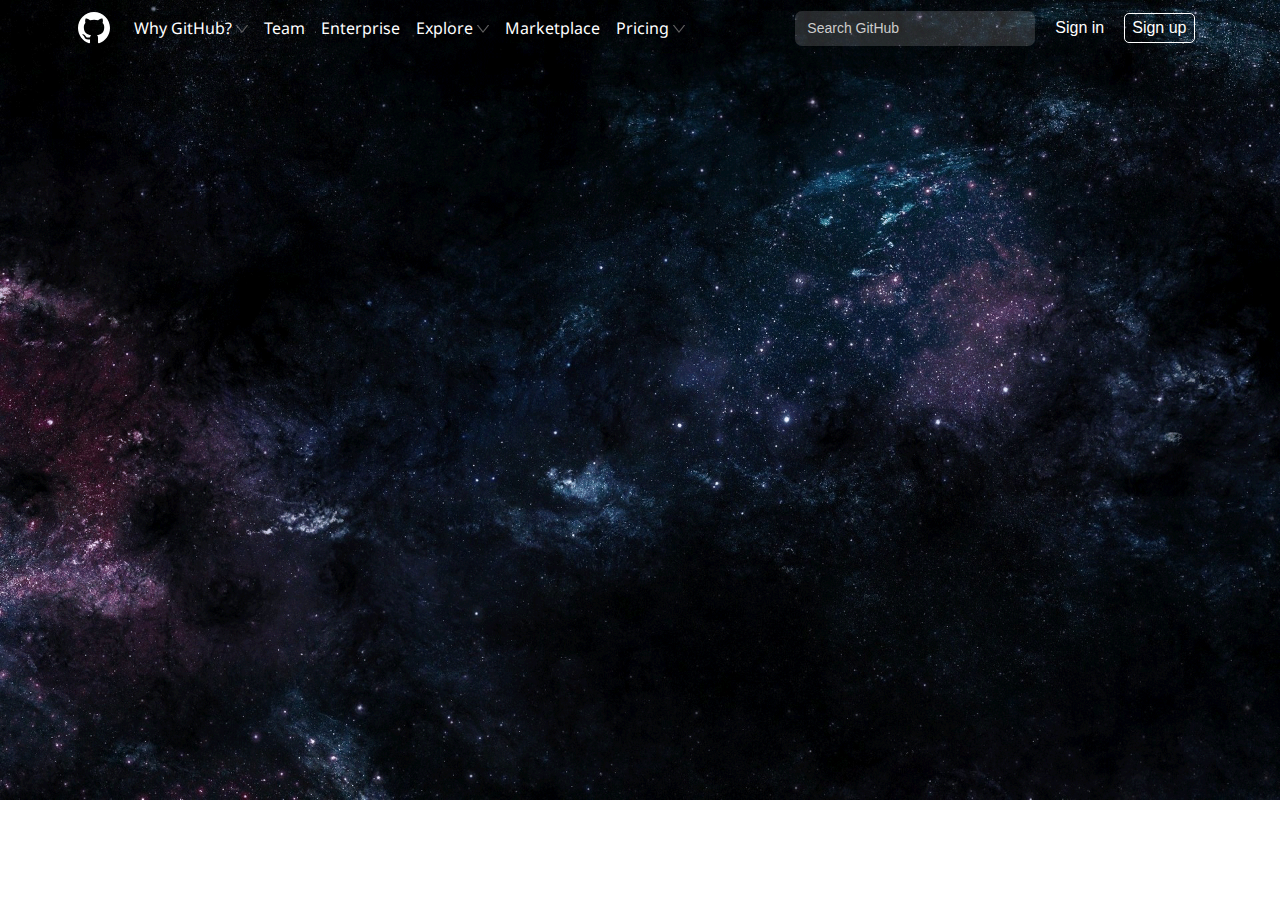
<file: 1st-week-task/index.html>
<!DOCTYPE html>
<html lang="en">

<head>
    <meta charset="UTF-8">
    <meta http-equiv="X-UA-Compatible" content="IE=edge">
    <meta name="viewport" content="width=device-width, initial-scale=1.0">

    <!-- favicon - standard html -->
    <link rel="shortcut icon" href="assets/icon/Git.ico">

    <!-- Apple Devices Favicons/Icons -->
    <link rel="apple-touch-icon" href="assets/icon/git.png">
    <link rel="apple-touch-icon" sizes="57x57" href="assets/icon/git_57x57.png">
    <link rel="apple-touch-icon" sizes="72x72" href="assets/icon/git_72x72.png">
    <link rel="apple-touch-icon" sizes="114x114" href="assets/icon/git_114x114.png">
    <link rel="apple-touch-icon" sizes="144x144" href="assets/icon/git_144x144.png">

    <!-- Open Graph -->
    <meta property="og:type" content="website">
    <meta property="og:site_name" content="GitHub">
    <meta property="og:title" content="Build software better, together">
    <meta property="og:description"
          content="GitHub clone coding / GitHub is where people build software. More than 31 million people use GitHub to discover, fork, and contribute to over 100 million projects.">
    <meta property="og:image" content="assets/icon/git.png">
    <meta property="og:url" content="https://github.com">
    <!-- Twitter Card-->
    <meta property="twitter:card" content="summary">
    <meta property="twitter:site" content="GitHub">
    <meta property="twitter:title" content="Build software better, together">
    <meta property="twitter:description"
          content="Where the world builds software">
    <meta property="twitter:image" content="assets/icon/git.png">
    <meta property="twitter:url" content="https://github.com">

    <title>GitHub</title>
    <meta name="author" content="MS">
    <meta name="description" content="Where the world builds software">
    
    <link rel="stylesheet" href="reset.css">
    <link href="https://fonts.googleapis.com/css2?family=Noto+Sans:wght@400;700&display=swap" rel="stylesheet">
    <link rel="stylesheet" href="styles.css">
</head>

<body>
    <header>

        <!-- 가운데 정렬 -->
        <div class="center">

            <!-- 왼쪽 네비 -->
            <nav>
                <!-- 로고 -->
                <a href="#" class="logo">GitHubLogo</a>
                <!-- 네비게이션 -->
                <ul>
                    <li>
                        <a href="#" class="bar">
                            Why GitHub?
                            <img src="assets/down-arrow-svgrepo-com.svg" alt="down-arrow" class="down-arrow"
                                width="12px">
                        </a>
                    </li>
                    <li>
                        <a href="#">
                            Team
                        </a>
                    </li>
                    <li>
                        <a href="#">
                            Enterprise
                        </a>
                    </li>
                    <li>
                        <a href="#" class="bar">
                            Explore
                            <img src="assets/down-arrow-svgrepo-com.svg" alt="down-arrow" class="down-arrow"
                                width="12px">
                        </a>
                    </li>
                    <li>
                        <a href="#">
                            Marketplace
                        </a>
                    </li>
                    <li>
                        <a href="#" class="bar">
                            Pricing
                            <img src="assets/down-arrow-svgrepo-com.svg" alt="down-arrow" class="down-arrow"
                                width="12px">
                        </a>
                    </li>
                </ul>
            </nav>

            <!-- 오른쪽 헤더 아이템 -->
            <div class="header-item">
                <!-- search bar -->
                <form action="" method="POST" class="search">
                    <input type="text" class="input--text" placeholder="Search GitHub" onfocus="this.placeholder = ''"
                        onblur="this.placeholder = 'Search GitHub'">
                    <button class="button-hidden" type="submit"></button>
                </form>
                <!-- login -->
                <button type="button" class="sign-in" onclick="location.href='https://github.com/login' ">Sign in</button>
                <button type="button" class="sign-up" onclick="location.href='https://github.com/login' ">Sign up</button>
            </div>
        </div>
    </header>
</body>

</html>
</file>
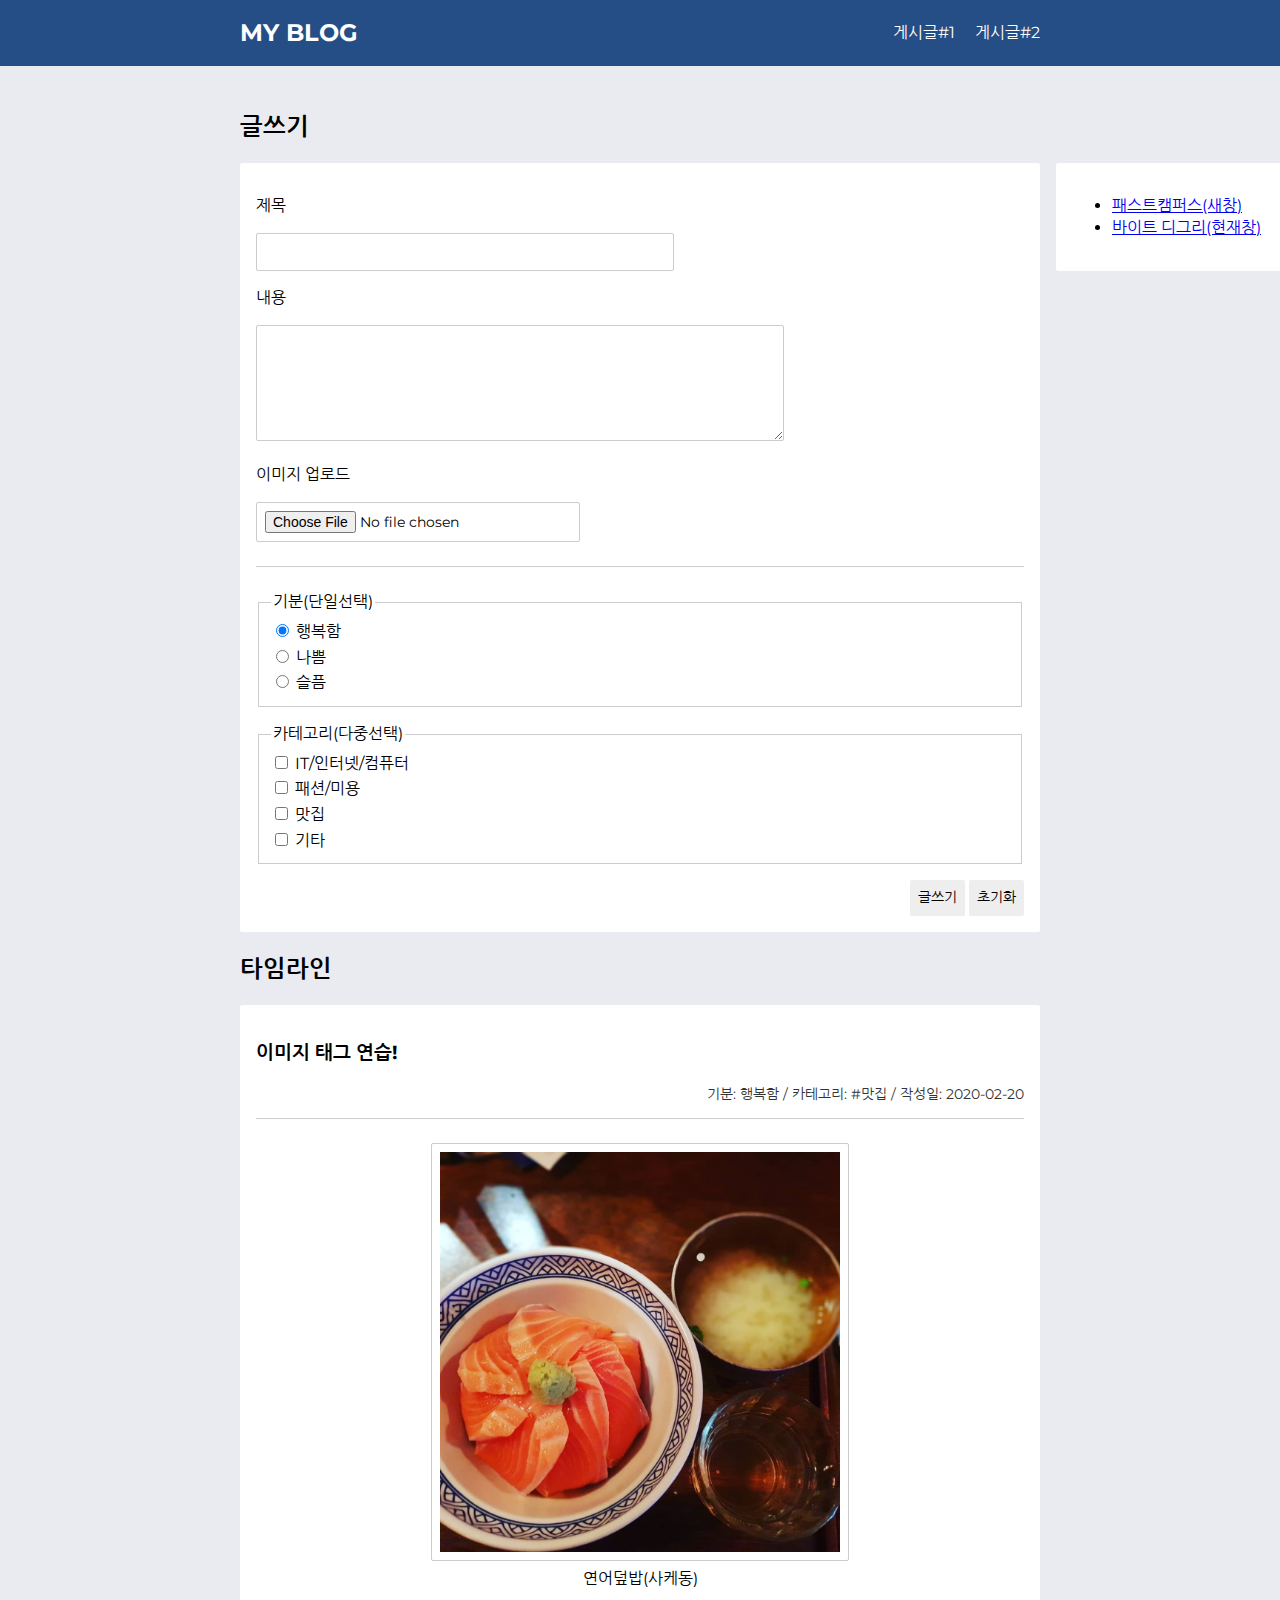
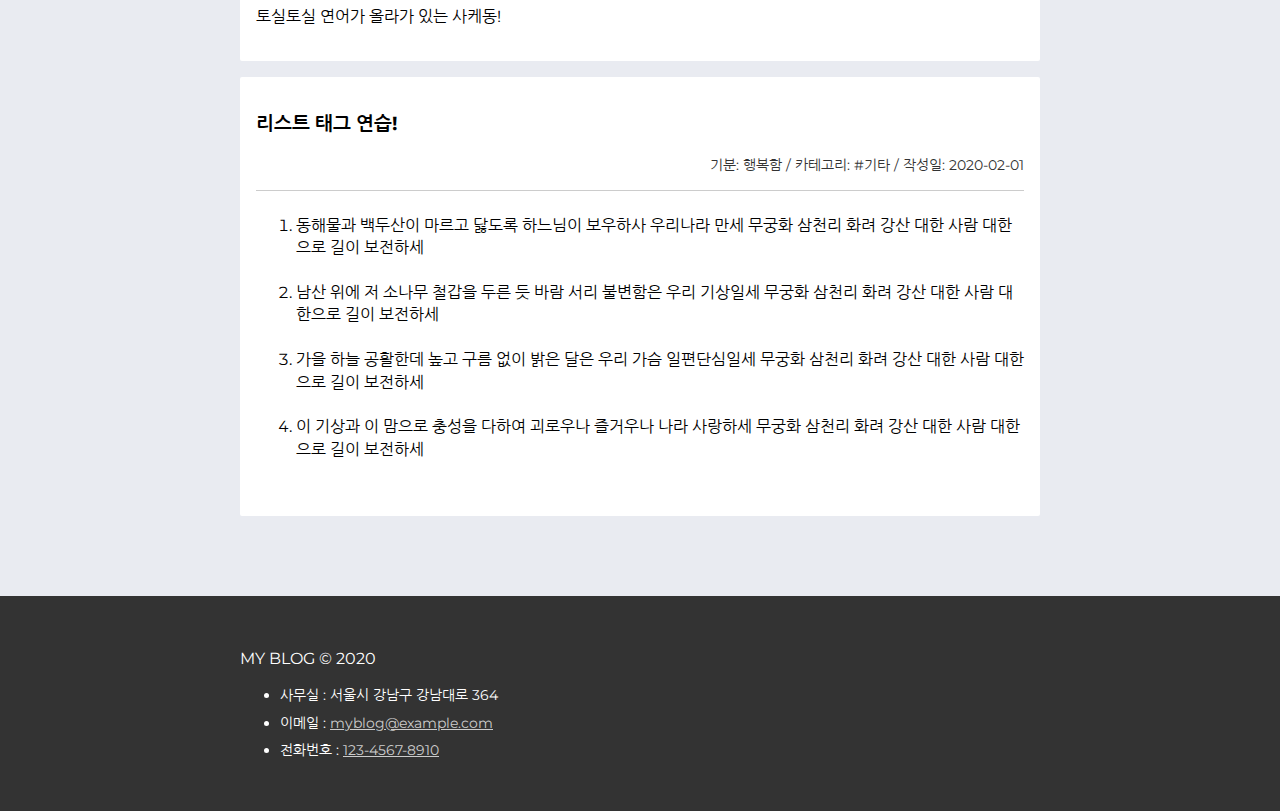
<file: week4/src/index.html>
<!DOCTYPE html>
<html lang="ko">
    <head>
        <meta charset="UTF-8" />
        <meta name="viewport" content="width=device-width, initial-scale=1.0" />
        <meta http-equiv="X-UA-Compatible" content="ie=edge" />
        <!-- 01. 기본경로 설정하기(이곳에 작성) -->
        <base href="./assets/">
        <link rel="stylesheet" href="./css/index.css" />
        <link
            href="https://fonts.googleapis.com/css?family=Montserrat|Nanum+Gothic&display=swap"
            rel="stylesheet"
        />
        <!-- 02. 브라우저 타이틀 표시하기(이곳에 작성) -->
        <title>MY BLOG</title>
        <script src="./js/main.js"></script>
    </head>
    <body>
        <!-- 헤더 -->
        <header class="header">
            <div class="container">
                <h1 class="logo-title">MY BLOG</h1>
                <nav>
                    <ul class="menu">
                        <li class="menu-item">
                            <a href="#card1"> 게시글#1</a>
                        </li>
                        <li class="menu-item">
                            <a href="#card2"> 게시글#2</a>
                        </li>
                    </ul>
                </nav>
            </div>
        </header>
        <!-- 본문 -->
        <main class="content">
            <!-- 글쓰기 영역 -->
            <section class="write">
                <header><h2 class="title">글쓰기</h2></header>
                <div class="container">
                    <form action="#">
                        <p>
                            <label>
                                제목<br />
                                <input type="text" name="subject" />
                            </label>
                        </p>
                        <p>
                            <label>
                                내용<br />
                                <textarea
                                    name="content"
                                    cols="55"
                                    rows="5"
                                ></textarea>
                            </label>
                        </p>
                        <p>
                            <label>
                                이미지 업로드<br />
                                <input
                                    name="image"
                                    type="file"
                                    accept="image/jpeg, image/jpg, image/png, image/gif"
                                />
                            </label>
                        </p>
                        <hr class="separator" />
                        <fieldset>
                            <legend>기분(단일선택)</legend>
                            <input
                                type="radio"
                                name="feeling"
                                value="Happy"
                                id="feeling:Happy"
                                checked
                            />
                            <label for="feeling:Happy">행복함</label><br />
                            <input
                                type="radio"
                                name="feeling"
                                value="Bad"
                                id="feeling:Bad"
                            />
                            <label for="feeling:Bad">나쁨</label><br />
                            <input
                                type="radio"
                                name="feeling"
                                value="Sad"
                                id="feeling:Sad"
                            />
                            <label for="feeling:Sad">슬픔</label><br />
                        </fieldset>
                        <fieldset>
                            <legend>카테고리(다중선택)</legend>
                            <input
                                type="checkbox"
                                name="category"
                                value="IT/Internet/Computer"
                                id="category:IT/Internet/Computer"
                            />
                            <label for="category:IT/Internet/Computer"
                                >IT/인터넷/컴퓨터 </label
                            ><br />
                            <input
                                type="checkbox"
                                name="category"
                                value="Fashion/Beauty"
                                id="category:Fashion/Beauty"
                            />
                            <label for="category:Fashion/Beauty"
                                >패션/미용 </label
                            ><br />
                            <input
                                type="checkbox"
                                name="category"
                                value="Delicious"
                                id="category:Delicious"
                            />
                            <label for="category:Delicious">맛집 </label><br />
                            <input
                                type="checkbox"
                                name="category"
                                value="ETC"
                                id="category:ETC"
                            />
                            <label for="category:ETC">기타 </label><br />
                        </fieldset>
                        <footer class="buttons">
                            <button type="submit">글쓰기</button>
                            <button type="reset">초기화</button>
                        </footer>
                    </form>
                </div>
            </section>
            <!-- 게시글 영역 -->
            <section class="timeline">
                <h2>타임라인</h2>
                <!-- 게시글 1번 -->
                <article class="item">
                    <header>
                        <h3>
                            <a id="card1">이미지 태그 연습!</a>
                        </h3>
                        <p class="meta">
                            기분: 행복함 / 카테고리: #맛집 / 작성일:
                            <time datetime="2020-02-20 12:00">2020-02-20</time>
                        </p>
                    </header>
                    <hr class="separator" />
                    <figure class="image">
                        <img
                            srcset="
                                ./images/image-sm.jpg  400w,
                                ./images/image-md.jpg  700w,
                                ./images/image-lg.jpg 1000w
                            "
                            sizes="(max-width: 500px) 444px,
                                   (max-width: 800px) 777px,
                                   1222px"
                            width="400"
                            src="assets/images/image-lg.jpg"
                            alt="연어덮밥(사케동)"
                        />
                        <figcaption>연어덮밥(사케동)</figcaption>
                    </figure>
                    <p>토실토실 연어가 올라가 있는 사케동!</p>
                </article>
                <!-- 게시글 2번 -->
                <article class="item">
                    <header>
                        <h3>
                            <a id="card2">리스트 태그 연습!</a>
                        </h3>
                        <p class="meta">
                            기분: 행복함 / 카테고리: #기타 / 작성일:
                            <time datetime="2020-02-10 10:00">2020-02-01</time>
                        </p>
                    </header>
                    <hr class="separator" />
                    <ol type="1">
                        <li>
                            동해물과 백두산이 마르고 닳도록 하느님이 보우하사
                            우리나라 만세 무궁화 삼천리 화려 강산 대한 사람
                            대한으로 길이 보전하세<br /><br />
                        </li>
                        <li>
                            남산 위에 저 소나무 철갑을 두른 듯 바람 서리
                            불변함은 우리 기상일세 무궁화 삼천리 화려 강산 대한
                            사람 대한으로 길이 보전하세<br /><br />
                        </li>
                        <li>
                            가을 하늘 공활한데 높고 구름 없이 밝은 달은 우리
                            가슴 일편단심일세 무궁화 삼천리 화려 강산 대한 사람
                            대한으로 길이 보전하세<br /><br />
                        </li>
                        <li>
                            이 기상과 이 맘으로 충성을 다하여 괴로우나 즐거우나
                            나라 사랑하세 무궁화 삼천리 화려 강산 대한 사람
                            대한으로 길이 보전하세<br /><br />
                        </li>
                    </ol>
                </article>
            </section>
            <!-- 우측 링크 영역 -->
            <aside class="links">
                <nav>
                    <ul>
                        <li>
                            <a href="https://www.fastcampus.co.kr"
                             target="_blank">
                                패스트캠퍼스(새창)
                            </a>
                        </li>
                        <li>
                            <a href="https://www.fastcampus.co.kr"
                             target="_self">
                                바이트 디그리(현재창)
                            </a>
                        </li>
                    </ul>
                </nav>
            </aside>
        </main>
        <!-- 푸터 -->
        <footer class="footer">
            <div class="container">
                <p class="copyright">MY BLOG &copy; 2020</p>
                <address class="contact">
                    <ul>
                        <li>사무실 : 서울시 강남구 강남대로 364</li>
                        <li>
                            이메일 :
                            <a href="mailto:myblog@email.com"
                                >myblog@example.com</a
                            >
                        </li>
                        <li>
                            전화번호 :
                            <a href="tel:12345678910">123-4567-8910</a>
                        </li>
                    </ul>
                </address>
            </div>
        </footer>
    </body>
</html>
</file>
<file: 1st-week-task/styles.css>
* {
    margin: 0;
    box-sizing: border-box;
}

body {
    font-family: 'Noto Sans', sans-serif;
    /* letter-spacing: -0.01em; */
    background-image: url('assets/Space-PNG-Pic.gif');
    background-repeat: no-repeat;
    background-size: cover;
    color: #FFF;
}

/*Vendor Prefix (브라우저 업체별 접두사)*/
.input--text::-webkit-input-placeholder { color: #CCC; }
.input--text::-ms-input-placeholder { color: #CCC; }
.input--text::-moz-input-placeholder { color: #CCC; }

/* 헤더 영역 */
.center {
    display: flex;
    max-width: 1125px;
    height: 56px;
    margin: 0 auto;
    justify-content: space-between;
}

.center nav {
    display: flex;
    justify-content: center;
    align-items: center;
}

.center .logo {
    display: block;
    width: 32px;
    height: 32px;
    margin-right: 24px;
    background: url('assets/github.svg');
    text-indent: -9999px;
}

.center ul {
    display: flex;
}

.center ul li{
    display: flex;
}

.center ul li a{
    display: block;
    padding: 16px 0;
    margin-right: 16px;
    text-decoration: none;
    color: #FFF;
}

/* 헤더 아이템 */
.center .header-item {
    display: flex;
    height: 100%;
    align-items: center;
}

.header-item .search .input--text {
    width: 240px;
    height: 35px;
    padding: 8px 12px;
    margin-right: 14px;
    border: none;
    border-radius: 7px;
    background-color: rgba(255, 255, 255, .15);
    font-size: 14px;
    outline: none;
    box-shadow: none;
}

.header-item .search .input--text:focus {
    background-color: rgba(255, 255, 255);
    border-bottom-left-radius: 0;
    border-bottom-right-radius: 0;
}

.header-item .button-hidden {
    display: none;
    height: 100%;
}

.header-item .sign-in {
    /* display: block; */
    margin-right: 14px;
    font-size: 16px;
    color: #FFF;
    background-color: transparent;
    border: none;
}

.header-item .sign-up {
    display: block;
    color: #FFF;
    font-size: 16px;
    margin-right: 8px;
    background-color: transparent;
    border: 1px solid #FFF;
    border-radius: 5px;
    padding: 5px 7px;
}
</file>
